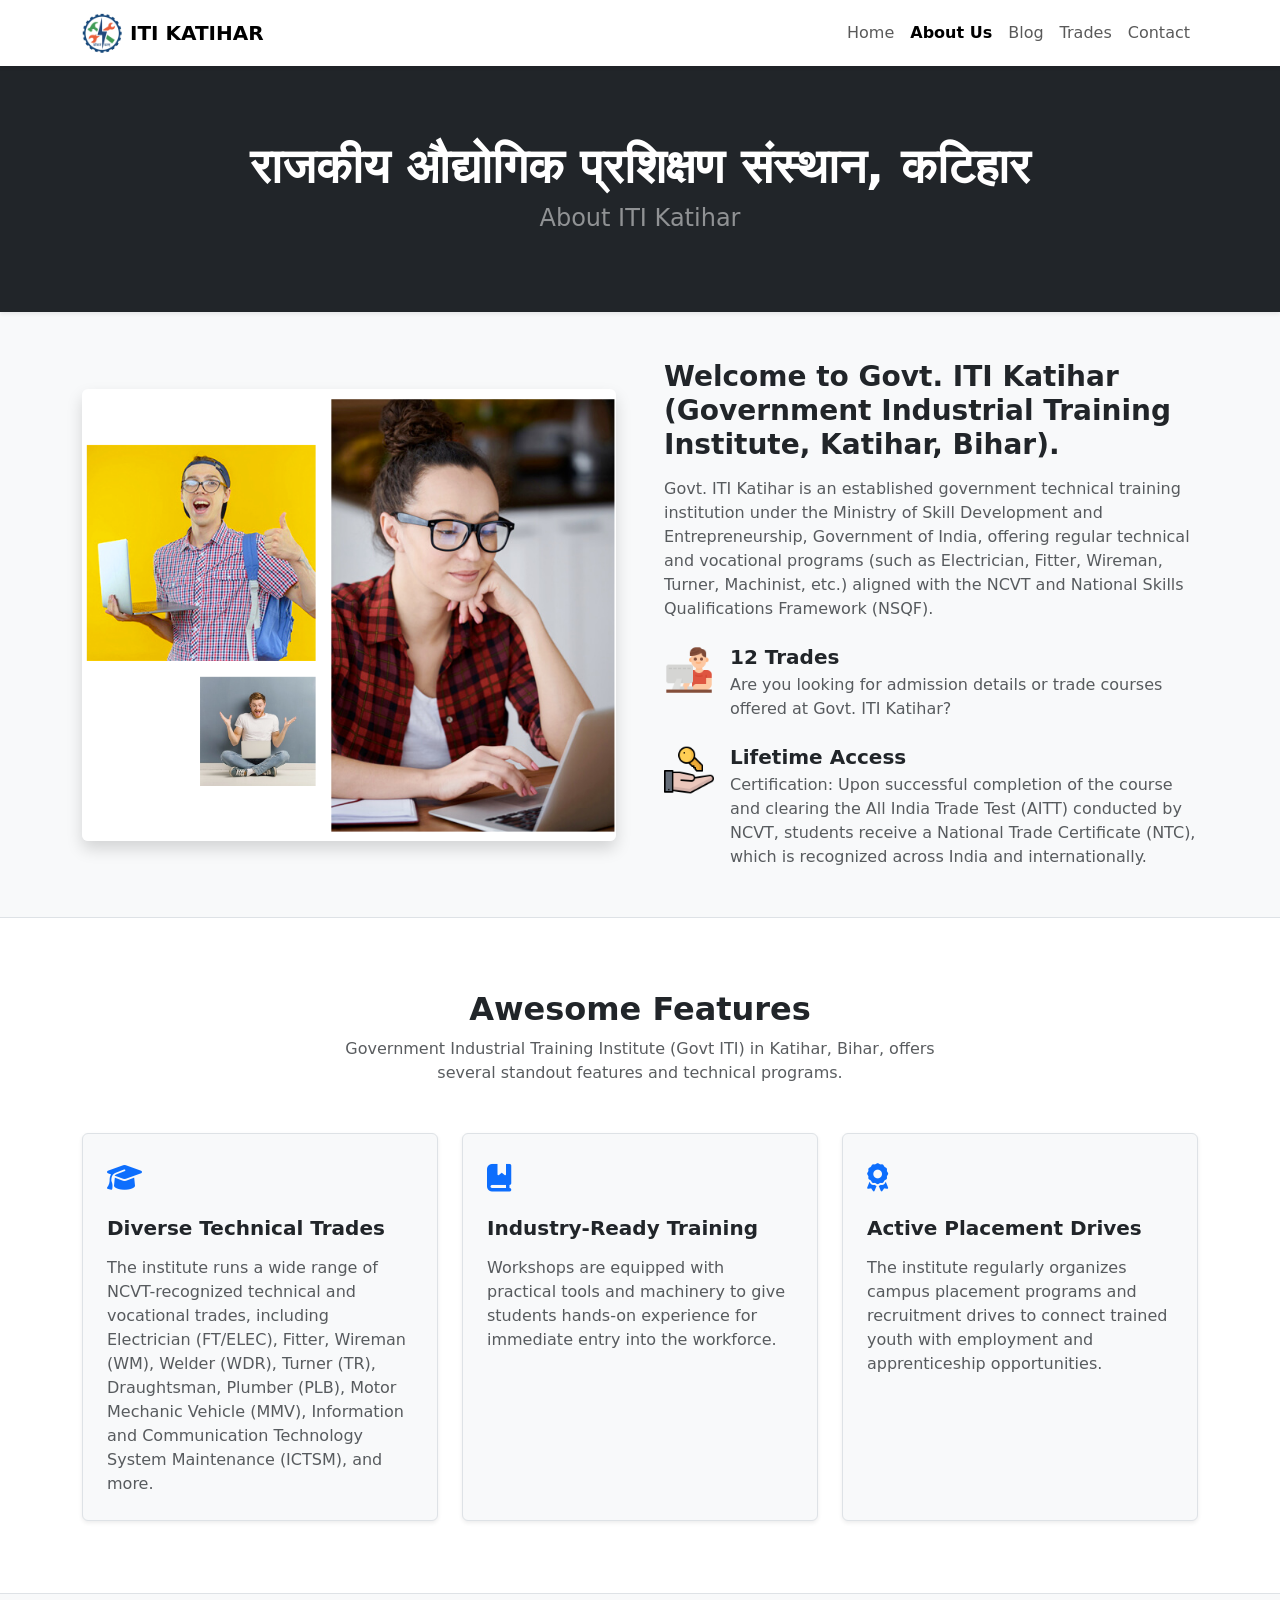
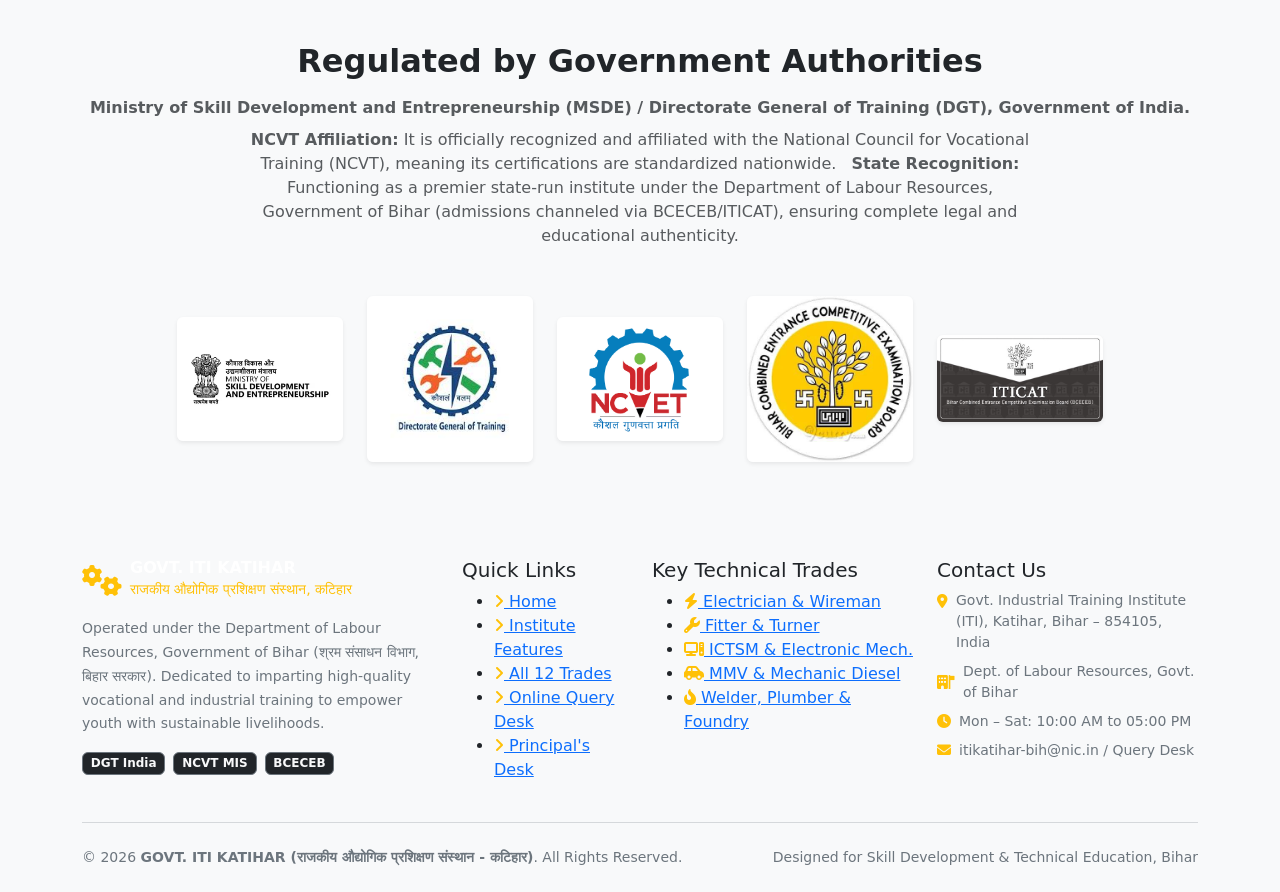
<file: about.html>
<!DOCTYPE html>
<html lang="en">
<head>
    <meta charset="UTF-8">
    <meta name="viewport" content="width=device-width, initial-scale=1.0">
    <title>GOVT. ITI KATIHAR</title>

    <!-- Bootstrap 5 CSS CDN -->
    <link href="https://cdn.jsdelivr.net/npm/bootstrap@5.3.3/dist/css/bootstrap.min.css" rel="stylesheet" integrity="sha384-QWTKZyjpPEjISv5WaRU9OFeRpok6YctnYmDr5pNlyT2bRjXh0JMhjY6hW+ALEwIH" crossorigin="anonymous">

    <!-- Font Awesome CDN link -->
    <link rel="stylesheet" href="https://cdnjs.cloudflare.com/ajax/libs/font-awesome/6.1.1/css/all.min.css" />

    <!-- External Custom CSS (Optional override styles) -->
  
</head>
<body class="bg-light">

    <!-- Navigation start -->
    <nav class="navbar navbar-expand-lg navbar-light bg-white sticky-top shadow-sm">
        <div class="container">
            <a class="navbar-brand d-flex align-items-center" href="index.html">
                <img src="img/logo.jpg" class="logo rounded-circle me-2" alt="Logo" width="40" height="40">
                <span class="fw-bold">ITI KATIHAR</span>
            </a>

            <!-- Mobile menu toggle button -->
            <button class="navbar-toggler border-0" type="button" data-bs-toggle="collapse" data-bs-target="#navbarNav" aria-controls="navbarNav" aria-expanded="false" aria-label="Toggle navigation">
                <span class="navbar-toggler-icon"></span>
            </button>

            <div class="collapse navbar-collapse justify-content-end" id="navbarNav">
                <ul class="navbar-nav align-items-lg-center">
                    <li class="nav-item">
                        <a class="nav-link" href="index.html">Home</a>
                    </li>
                    <li class="nav-item">
                        <a class="nav-link active fw-semibold" href="about.html">About Us</a>
                    </li>
                    <li class="nav-item">
                        <a class="nav-link" href="blog.html">Blog</a>
                    </li>
                    <li class="nav-item">
                        <a class="nav-link" href="courses.html">Trades</a>
                    </li>
                    <li class="nav-item">
                        <a class="nav-link" href="contact.html">Contact</a>
                    </li>
                </ul>
            </div>
        </div>
    </nav>
    <!-- Navigation ends -->


    <!-- Hero section starts from here -->
    <header id="about-home" class="bg-dark text-white text-center py-5 shadow-sm">
        <div class="container py-4">
            <h1 class="display-5 fw-bold mb-2">राजकीय औद्योगिक प्रशिक्षण संस्थान, कटिहार</h1>
            <h2 class="h4 text-white-50 fw-normal">About ITI Katihar</h2>
        </div>
    </header>
    <!-- Hero section ends from here -->


    <!-- About section starts from here -->
    <section id="about-container" class="container py-5">
        <div class="row align-items-center g-5">
            <div class="col-lg-6">
                <div class="about-img text-center">
                    <img src="img/a.png" alt="About ITI Katihar" class="img-fluid rounded shadow">
                </div>
            </div>
            <div class="col-lg-6">
                <div class="about-text">
                    <h2 class="h3 fw-bold mb-3 text-dark">
                        Welcome to Govt. ITI Katihar (Government Industrial Training Institute, Katihar, Bihar).
                    </h2>
                    <p class="text-muted mb-4">
                        Govt. ITI Katihar is an established government technical training institution under the Ministry of Skill Development and Entrepreneurship, Government of India, offering regular technical and vocational programs (such as Electrician, Fitter, Wireman, Turner, Machinist, etc.) aligned with the NCVT and National Skills Qualifications Framework (NSQF).
                    </p>

                    <div class="about-fe d-flex align-items-start mb-4">
                        <img src="img/fe1.png" alt="Feature 1" class="me-3 flex-shrink-0" width="50" height="50">
                        <div class="fe-text">
                            <h5 class="fw-bold mb-1">12 Trades</h5>
                            <p class="text-muted mb-0">
                                Are you looking for admission details or trade courses offered at Govt. ITI Katihar?
                            </p>
                        </div>
                    </div>

                    <div class="about-fe d-flex align-items-start">
                        <img src="img/fe2.png" alt="Feature 2" class="me-3 flex-shrink-0" width="50" height="50">
                        <div class="fe-text">
                            <h5 class="fw-bold mb-1">Lifetime Access</h5>
                            <p class="text-muted mb-0">
                                Certification: Upon successful completion of the course and clearing the All India Trade Test (AITT) conducted by NCVT, students receive a National Trade Certificate (NTC), which is recognized across India and internationally.
                            </p>
                        </div>
                    </div>
                </div>
            </div>
        </div>
    </section>
    <!-- About section ends from here -->


    <!-- Features section starts from here -->
    <section id="features" class="bg-white py-5 border-top border-bottom">
        <div class="container text-center py-4">
            <h2 class="fw-bold mb-2">Awesome Features</h2>
            <p class="text-muted mx-auto mb-5" style="max-width: 600px;">Government Industrial Training Institute (Govt ITI) in Katihar, Bihar, offers several standout features and technical programs.</p>

            <div class="row g-4 text-start">
                <div class="col-md-4">
                    <div class="fea-box p-4 border rounded shadow-sm h-100 bg-light">
                        <div class="text-primary fs-3 mb-3">
                            <i class="fas fa-graduation-cap"></i>
                        </div>
                        <h3 class="h5 fw-bold mb-3">Diverse Technical Trades</h3>
                        <p class="text-muted mb-0">
                            The institute runs a wide range of NCVT-recognized technical and vocational trades, including Electrician (FT/ELEC), Fitter, Wireman (WM), Welder (WDR), Turner (TR), Draughtsman, Plumber (PLB), Motor Mechanic Vehicle (MMV), Information and Communication Technology System Maintenance (ICTSM), and more.
                        </p>
                    </div>
                </div>

                <div class="col-md-4">
                    <div class="fea-box p-4 border rounded shadow-sm h-100 bg-light">
                        <div class="text-primary fs-3 mb-3">
                            <i class="fa-solid fa-book-bookmark"></i>
                        </div>
                        <h3 class="h5 fw-bold mb-3">Industry-Ready Training</h3>
                        <p class="text-muted mb-0">
                            Workshops are equipped with practical tools and machinery to give students hands-on experience for immediate entry into the workforce.
                        </p>
                    </div>
                </div>

                <div class="col-md-4">
                    <div class="fea-box p-4 border rounded shadow-sm h-100 bg-light">
                        <div class="text-primary fs-3 mb-3">
                            <i class="fas fa-award"></i>
                        </div>
                        <h3 class="h5 fw-bold mb-3">Active Placement Drives</h3>
                        <p class="text-muted mb-0">
                            The institute regularly organizes campus placement programs and recruitment drives to connect trained youth with employment and apprenticeship opportunities. 
                        </p>
                    </div>
                </div>
            </div>
        </div>
    </section>
    <!-- Features section ends from here -->


    <!-- Trust section starts from here -->
    <section id="trust" class="container py-5 text-center">
        <h2 class="fw-bold mb-3">Regulated by Government Authorities</h2>
        <p class="text-muted mb-2 fw-semibold">Ministry of Skill Development and Entrepreneurship (MSDE) / Directorate General of Training (DGT), Government of India.</p>
        <p class="text-muted mx-auto mb-5" style="max-width: 800px;">
            <strong>NCVT Affiliation:</strong> It is officially recognized and affiliated with the National Council for Vocational Training (NCVT), meaning its certifications are standardized nationwide. &nbsp; 
            <strong>State Recognition:</strong> Functioning as a premier state-run institute under the Department of Labour Resources, Government of Bihar (admissions channeled via BCECEB/ITICAT), ensuring complete legal and educational authenticity.
        </p>
        <div class="trust-img row justify-content-center align-items-center g-4">
            <div class="col-6 col-md-2"><img src="img/trust (1).avif" alt="Trust Authority 1" class="img-fluid rounded shadow-sm"></div>
            <div class="col-6 col-md-2"><img src="img/trust (2).jpeg" alt="Trust Authority 2" class="img-fluid rounded shadow-sm"></div>
            <div class="col-6 col-md-2"><img src="img/trust (3).jpg" alt="Trust Authority 3" class="img-fluid rounded shadow-sm"></div>
            <div class="col-6 col-md-2"><img src="img/trust (4).jpeg" alt="Trust Authority 4" class="img-fluid rounded shadow-sm"></div>
            <div class="col-6 col-md-2"><img src="img/trust (5).jpg" alt="Trust Authority 5" class="img-fluid rounded shadow-sm"></div>
        </div>
    </section>
    <!-- Trust section ends from here -->


    <!-- Footer section starts from here -->
    <div id="content-footer"></div>
    <!-- Footer section ends from here -->

    <!-- Bootstrap JS Bundle CDN (Includes Popper) -->
    <script src="https://cdn.jsdelivr.net/npm/bootstrap@5.3.3/dist/js/bootstrap.bundle.min.js" integrity="sha384-YvpcrYf0tY3lHB60NNkmXc5s9fDVZLESaAA55NDzOxhy9GkcIdslK1eN7N6jIeHz" crossorigin="anonymous"></script>

    <!-- jQuery CDN link (kept as requested in original setup) -->
    <script src="https://code.jquery.com/jquery-3.6.0.min.js" integrity="sha256-/xUj+3OJU5yExlq6GSYGSHk7tPXikynS7ogEvDej/m4=" crossorigin="anonymous"></script>

    <!-- Footer loader script -->
    <script>
        fetch('footer/footer.html')
            .then(response => response.text())
            .then(data => {
                document.getElementById('content-footer').innerHTML = data;
            })
            .catch(error => console.error('Error loading HTML:', error));
    </script>
</body>
</html>
</file>
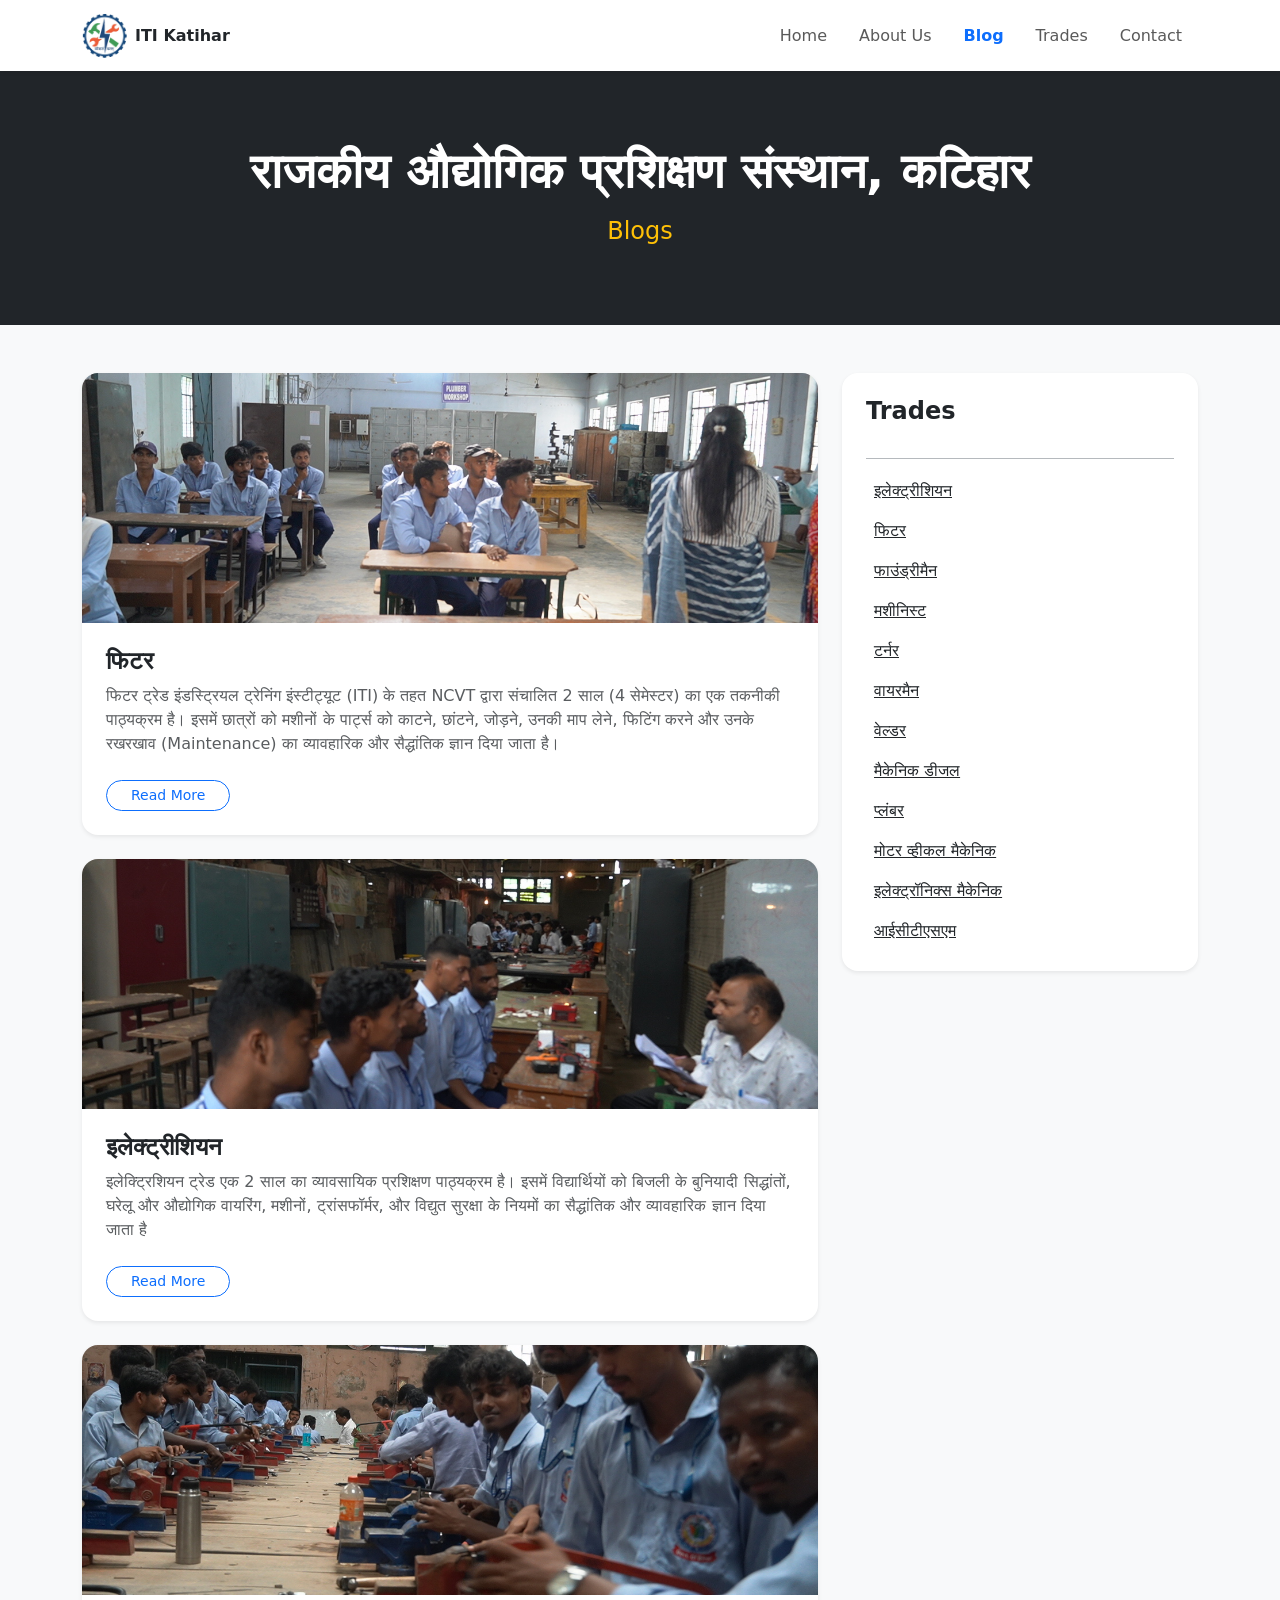
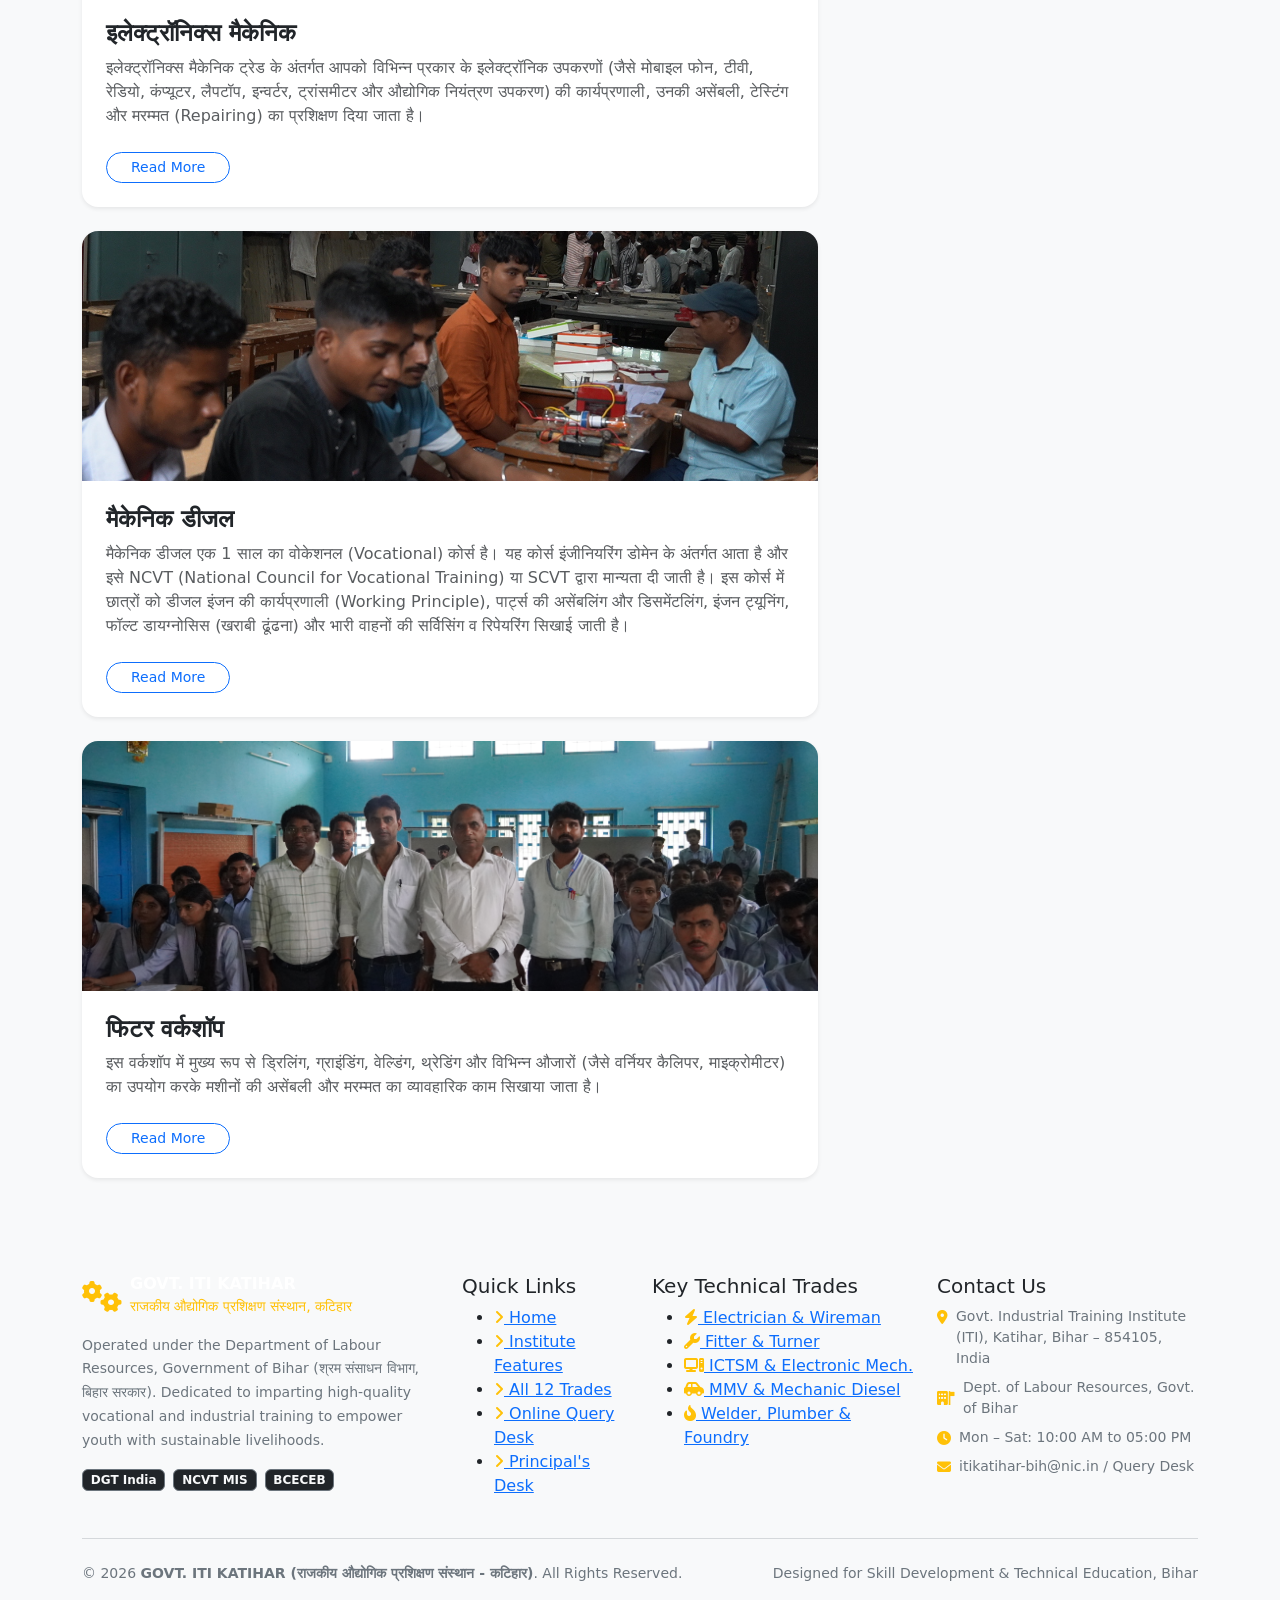
<file: blog.html>
<!DOCTYPE html>
<html lang="en">
<head>
    <meta charset="UTF-8">
    <meta name="viewport" content="width=device-width, initial-scale=1.0">
    <title>Blogs - राजकीय औद्योगिक प्रशिक्षण संस्थान, कटिहार</title>

    <!-- Font Awesome CDN link -->
    <link rel="stylesheet" href="https://cdnjs.cloudflare.com/ajax/libs/font-awesome/6.1.1/css/all.min.css" />

    <!-- Bootstrap 5 CSS CDN -->
    <link href="https://cdn.jsdelivr.net/npm/bootstrap@5.3.3/dist/css/bootstrap.min.css" rel="stylesheet" integrity="sha384-QWTKZyjpPEjISv5WaRU9OFeRpok6YctnYmDr5pNlyT2bRjXh0JMhjY6hW+ALEwIH" crossorigin="anonymous">

    <!-- External Custom CSS (if needed for additional overrides) -->
  
    <!-- jQuery CDN link -->
    <script src="https://code.jquery.com/jquery-3.6.0.min.js" integrity="sha256-/xUj+3OJU5yExlq6GSYGSHk7tPXikynS7ogEvDej/m4=" crossorigin="anonymous"></script>
</head>
<body class="bg-light">

    <!-- Navigation start using Bootstrap Navbar -->
    <nav class="navbar navbar-expand-lg gnavbar-light bg-white shadow-sm sticky-top">
        <div class="container">
            <a class="navbar-brand d-flex align-items-center" href="index.html">
                <img src="img/logo.jpg" class="logo rounded-circle me-2" alt="Logo" width="45" height="45">
                <span class="fw-bold fs-6 text-dark d-none d-sm-inline">ITI Katihar</span>
            </a>

            <!-- Toggler button for mobile view -->
            <button class="navbar-toggler border-0" type="button" data-bs-toggle="collapse" data-bs-target="#navbarNav" aria-controls="navbarNav" aria-expanded="false" aria-label="Toggle navigation">
                <span class="navbar-toggler-icon"></span>
            </button>

            <div class="collapse navbar-collapse justify-content-end" id="navbarNav">
                <ul class="navbar-nav align-items-lg-center">
                    <li class="nav-item">
                        <a class="nav-link px-3" href="index.html">Home</a>
                    </li>
                    <li class="nav-item">
                        <a class="nav-link px-3" href="about.html">About Us</a>
                    </li>
                    <li class="nav-item">
                        <a class="nav-link px-3 active fw-semibold text-primary" href="blog.html">Blog</a>
                    </li>
                    <li class="nav-item">
                        <a class="nav-link px-3" href="courses.html">Trades</a>
                    </li>
                    <li class="nav-item">
                        <a class="nav-link px-3" href="contact.html">Contact</a>
                    </li>
                </ul>
            </div>
        </div>
    </nav>
    <!-- Navigation ends -->


    <!-- Hero section starts from here -->
    <header id="about-home" class="bg-dark text-white text-center py-5 mb-5 shadow-inner">
        <div class="container py-4">
            <h1 class="display-5 fw-bold mb-3">राजकीय औद्योगिक प्रशिक्षण संस्थान, कटिहार</h1>
            <h2 class="h4 text-warning fw-normal">Blogs</h2>
        </div>
    </header>
    <!-- Hero section ends from here -->


    <!-- Blog container starts from here -->
    <div class="container mb-5">
        <div class="row g-4">
            <!-- Main Blog Posts Column -->
            <div class="col-lg-8">
                <div class="blogs d-flex flex-column gap-4">
                    
                    <!-- Post 1 -->
                    <div class="card border-0 shadow-sm rounded-4 overflow-hidden post">
                        <img src="img/Trades Images/C0199T01.JPG" class="card-img-top object-fit-cover" style="height: 250px;" alt="Fitter">
                        <div class="card-body p-4">
                            <h3 class="card-title h4 fw-bold text-dark">फिटर</h3>
                            <p class="card-text text-muted">
                                फिटर ट्रेड इंडस्ट्रियल ट्रेनिंग इंस्टीट्यूट (ITI) के तहत NCVT द्वारा संचालित 2 साल (4 सेमेस्टर) का एक तकनीकी पाठ्यक्रम है। इसमें छात्रों को मशीनों के पार्ट्स को काटने, छांटने, जोड़ने, उनकी माप लेने, फिटिंग करने और उनके रखरखाव (Maintenance) का व्यावहारिक और सैद्धांतिक ज्ञान दिया जाता है।
                            </p>
                            <a href="post.html" class="btn btn-outline-primary btn-sm rounded-pill px-4 mt-2">Read More</a>
                        </div>
                    </div>

                    <!-- Post 2 -->
                    <div class="card border-0 shadow-sm rounded-4 overflow-hidden post">
                        <img src="img/Trades Images/C0286T01.JPG" class="card-img-top object-fit-cover" style="height: 250px;" alt="Electrician">
                        <div class="card-body p-4">
                            <h3 class="card-title h4 fw-bold text-dark">इलेक्ट्रीशियन</h3>
                            <p class="card-text text-muted">
                                इलेक्ट्रिशियन ट्रेड एक 2 साल का व्यावसायिक प्रशिक्षण पाठ्यक्रम है। इसमें विद्यार्थियों को बिजली के बुनियादी सिद्धांतों, घरेलू और औद्योगिक वायरिंग, मशीनों, ट्रांसफॉर्मर, और विद्युत सुरक्षा के नियमों का सैद्धांतिक और व्यावहारिक ज्ञान दिया जाता है
                            </p>
                            <a href="post.html" class="btn btn-outline-primary btn-sm rounded-pill px-4 mt-2">Read More</a>
                        </div>
                    </div>

                    <!-- Post 3 -->
                    <div class="card border-0 shadow-sm rounded-4 overflow-hidden post">
                        <img src="img/Trades Images/C0326T01.JPG" class="card-img-top object-fit-cover" style="height: 250px;" alt="Electronics Mechanic">
                        <div class="card-body p-4">
                            <h3 class="card-title h4 fw-bold text-dark">इलेक्ट्रॉनिक्स मैकेनिक</h3>
                            <p class="card-text text-muted">
                                इलेक्ट्रॉनिक्स मैकेनिक ट्रेड के अंतर्गत आपको विभिन्न प्रकार के इलेक्ट्रॉनिक उपकरणों (जैसे मोबाइल फोन, टीवी, रेडियो, कंप्यूटर, लैपटॉप, इन्वर्टर, ट्रांसमीटर और औद्योगिक नियंत्रण उपकरण) की कार्यप्रणाली, उनकी असेंबली, टेस्टिंग और मरम्मत (Repairing) का प्रशिक्षण दिया जाता है।
                            </p>
                            <a href="post.html" class="btn btn-outline-primary btn-sm rounded-pill px-4 mt-2">Read More</a>
                        </div>
                    </div>

                    <!-- Post 4 -->
                    <div class="card border-0 shadow-sm rounded-4 overflow-hidden post">
                        <img src="img/Trades Images/C0331T01.JPG" class="card-img-top object-fit-cover" style="height: 250px;" alt="Mechanic Diesel">
                        <div class="card-body p-4">
                            <h3 class="card-title h4 fw-bold text-dark">मैकेनिक डीजल</h3>
                            <p class="card-text text-muted">
                                मैकेनिक डीजल एक 1 साल का वोकेशनल (Vocational) कोर्स है। यह कोर्स इंजीनियरिंग डोमेन के अंतर्गत आता है और इसे NCVT (National Council for Vocational Training) या SCVT द्वारा मान्यता दी जाती है।
इस कोर्स में छात्रों को डीजल इंजन की कार्यप्रणाली (Working Principle), पार्ट्स की असेंबलिंग और डिसमेंटलिंग, इंजन ट्यूनिंग, फॉल्ट डायग्नोसिस (खराबी ढूंढना) और भारी वाहनों की सर्विसिंग व रिपेयरिंग सिखाई जाती है।
                            </p>
                            <a href="post.html" class="btn btn-outline-primary btn-sm rounded-pill px-4 mt-2">Read More</a>
                        </div>
                    </div>

                    <!-- Post 5 -->
                    <div class="card border-0 shadow-sm rounded-4 overflow-hidden post">
                        <img src="img/Trades Images/DSC06402.JPG" class="card-img-top object-fit-cover" style="height: 250px;" alt="Fitter Workshop">
                        <div class="card-body p-4">
                            <h3 class="card-title h4 fw-bold text-dark">फिटर वर्कशॉप</h3>
                            <p class="card-text text-muted">
                                इस वर्कशॉप में मुख्य रूप से ड्रिलिंग, ग्राइंडिंग, वेल्डिंग, थ्रेडिंग और विभिन्न औजारों (जैसे वर्नियर कैलिपर, माइक्रोमीटर) का उपयोग करके मशीनों की असेंबली और मरम्मत का व्यावहारिक काम सिखाया जाता है।
                            </p>
                            <a href="post.html" class="btn btn-outline-primary btn-sm rounded-pill px-4 mt-2">Read More</a>
                        </div>
                    </div>

                </div>
            </div>

            <!-- Sidebar Trades Category Column -->
            <div class="col-lg-4">
                <div class="card border-0 shadow-sm rounded-4 p-4 cate bg-white sticky-top" style="top: 90px;">
                    <h2 class="h4 fw-bold text-dark mb-3">Trades</h2>
                    <hr class="text-secondary opacity-50 mb-3">
                    <div class="d-flex flex-column gap-2">
                        <a href="#" class="text-decoration-text text-dark py-1 px-2 rounded hover-bg">इलेक्ट्रीशियन</a>
                        <a href="#" class="text-decoration-text text-dark py-1 px-2 rounded hover-bg">फिटर</a>
                        <a href="#" class="text-decoration-text text-dark py-1 px-2 rounded hover-bg">फाउंड्रीमैन</a>
                        <a href="#" class="text-decoration-text text-dark py-1 px-2 rounded hover-bg">मशीनिस्ट</a>
                        <a href="#" class="text-decoration-text text-dark py-1 px-2 rounded hover-bg">टर्नर</a>
                        <a href="#" class="text-decoration-text text-dark py-1 px-2 rounded hover-bg">वायरमैन</a>
                        <a href="#" class="text-decoration-text text-dark py-1 px-2 rounded hover-bg">वेल्डर</a>
                        <a href="#" class="text-decoration-text text-dark py-1 px-2 rounded hover-bg">मैकेनिक डीजल</a>
                        <a href="#" class="text-decoration-text text-dark py-1 px-2 rounded hover-bg">प्लंबर</a>
                        <a href="#" class="text-decoration-text text-dark py-1 px-2 rounded hover-bg">मोटर व्हीकल मैकेनिक</a>
                        <a href="#" class="text-decoration-text text-dark py-1 px-2 rounded hover-bg">इलेक्ट्रॉनिक्स मैकेनिक</a>
                        <a href="#" class="text-decoration-text text-dark py-1 px-2 rounded hover-bg">आईसीटीएसएम</a>
                    </div>
                </div>
            </div>
        </div>
    </div>
    <!-- Blog container ends from here -->


    <!-- Footer section starts from here -->
    <div id="content-footer"></div>
    <!-- Footer section ends from here -->

    <!-- Bootstrap 5 JS Bundle CDN (includes Popper) -->
    <script src="https://cdn.jsdelivr.net/npm/bootstrap@5.3.3/dist/js/bootstrap.bundle.min.js" integrity="sha384-YvpcrYf0tY3lHB60NNkmXc5S9fDVZLESaAA55NDzOxhy9GkcIdslK1eN7N6jIeHz" crossorigin="anonymous"></script>

    <!-- Footer dynamic fetch script -->
    <script>
         fetch('footer/footer.html')
            .then(response => response.text())
            .then(data => {
                document.getElementById('content-footer').innerHTML = data;
            })
            .catch(error => console.error('Error loading HTML:', error));
    </script>
</body>
</html>
</file>
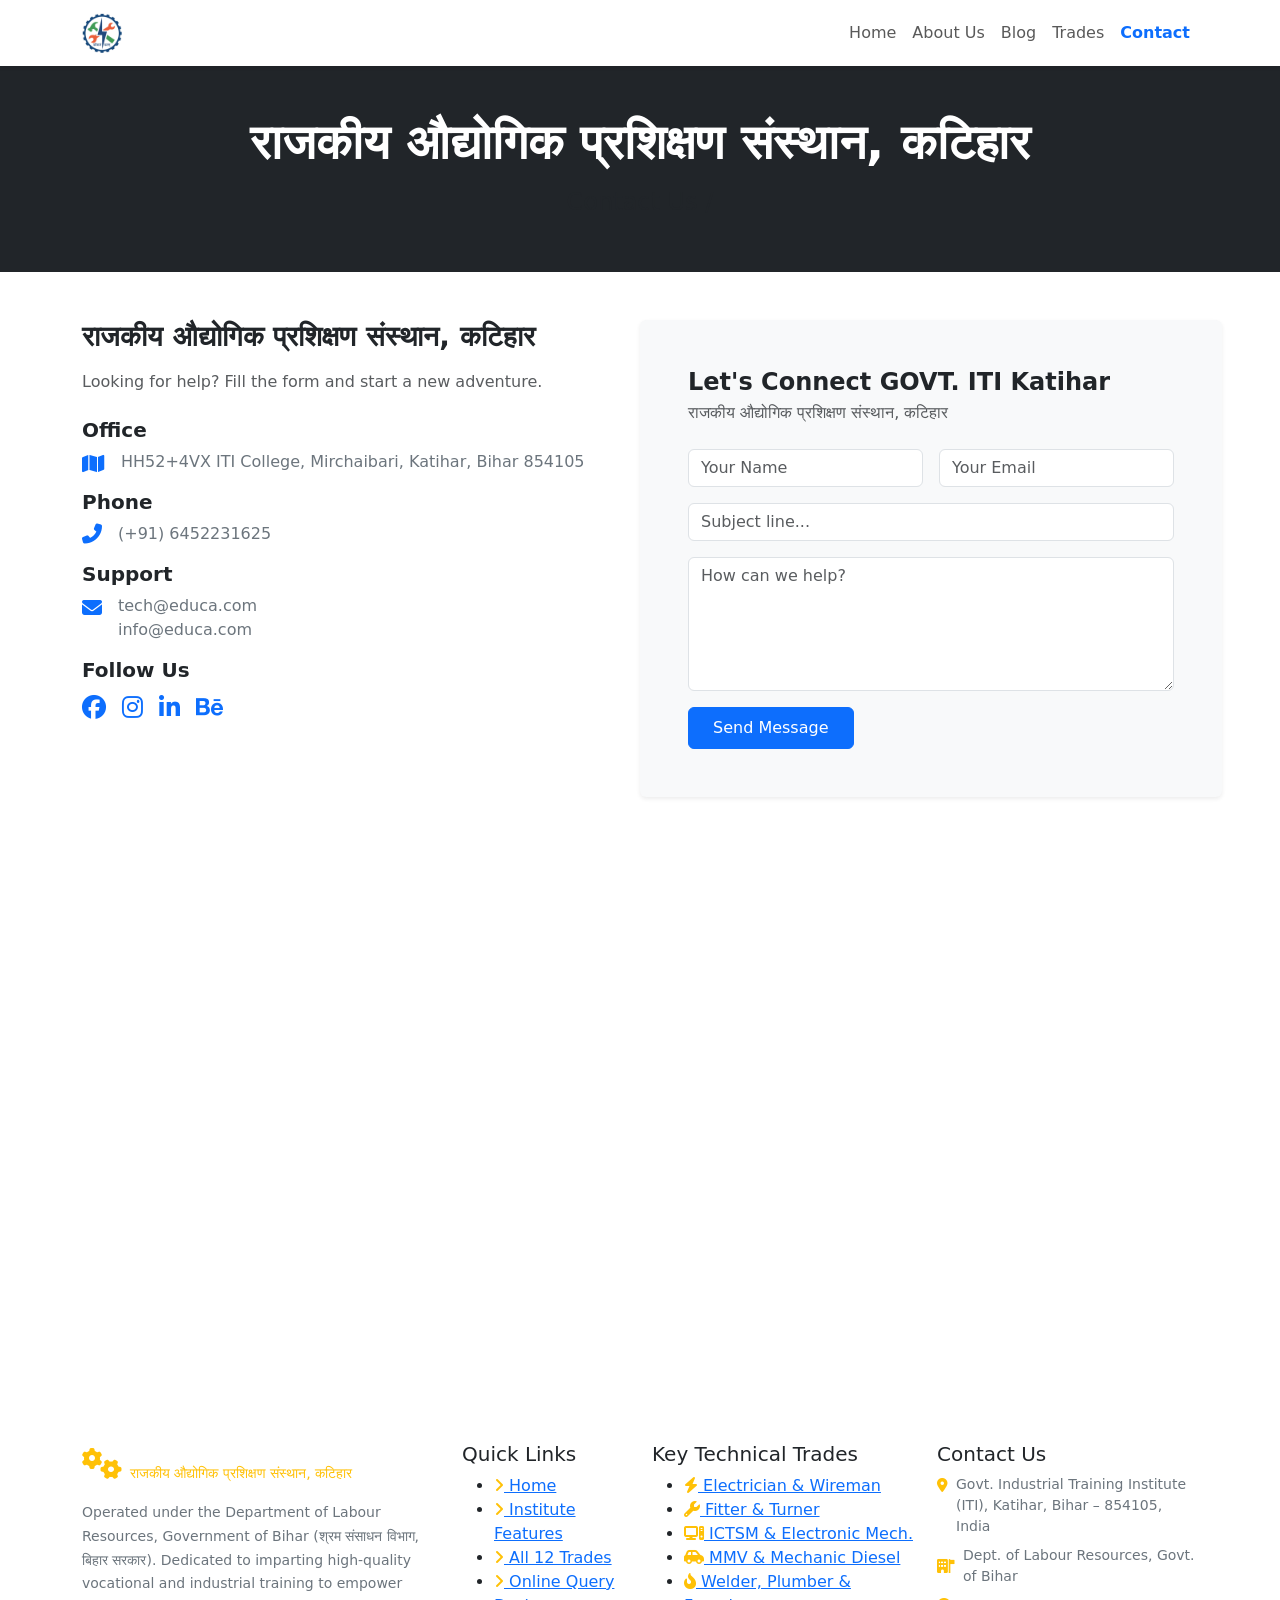
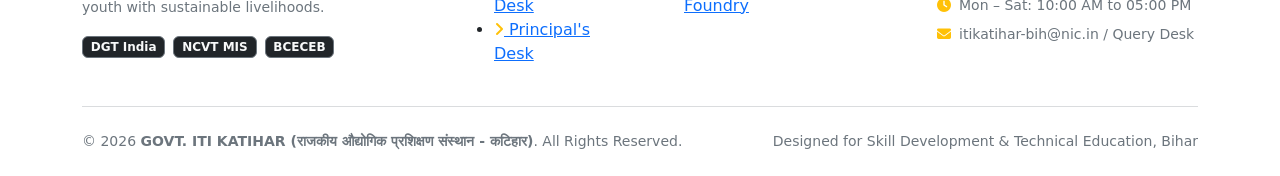
<file: contact.html>
<!DOCTYPE html>
<html lang="en">
<head>
    <meta charset="UTF-8">
    <meta name="viewport" content="width=device-width, initial-scale=1.0">
    <title>Contact Us - राजकीय औद्योगिक प्रशिक्षण संस्थान, कटिहार</title>

    <!-- Bootstrap 5 CSS CDN link -->
    <link href="https://cdn.jsdelivr.net/npm/bootstrap@5.3.3/dist/css/bootstrap.min.css" rel="stylesheet" integrity="sha384-QWTKZyjpPEjISv5WaRU9OFeRpok6YctnYmDr5pNlyT2bRjXh0JMhjY6hW+ALEwIH" crossorigin="anonymous">

    <!-- Font Awesome CDN link -->
    <link rel="stylesheet" href="https://cdnjs.cloudflare.com/ajax/libs/font-awesome/6.1.1/css/all.min.css" />

   
    <!-- jQuery CDN link -->
    <script src="https://code.jquery.com/jquery-3.6.0.min.js" integrity="sha256-/xUj+3OJU5yExlq6GSYGSHk7tPXikynS7ogEvDej/m4=" crossorigin="anonymous"></script>
</head>
<body>

    <!-- Navigation start (Bootstrap Navbar) -->
    <nav class="navbar navbar-expand-lg navbar-light bg-white shadow-sm sticky-top">
        <div class="container">
            <a class="navbar-brand" href="index.html">
                <img src="img/logo.jpg" class="logo" alt="Logo" height="40">
            </a>
            
            <button class="navbar-toggler border-0" type="button" data-bs-toggle="collapse" data-bs-target="#navbarNav" aria-controls="navbarNav" aria-expanded="false" aria-label="Toggle navigation">
                <span class="navbar-toggler-icon"></span>
            </button>

            <div class="collapse navbar-collapse justify-content-end" id="navbarNav">
                <ul class="navbar-nav align-items-lg-center">
                    <li class="nav-item"><a class="nav-link" href="index.html">Home</a></li>
                    <li class="nav-item"><a class="nav-link" href="about.html">About Us</a></li>
                    <li class="nav-item"><a class="nav-link" href="blog.html">Blog</a></li>
                    <li class="nav-item"><a class="nav-link" href="courses.html">Trades</a></li>
                    <li class="nav-item"><a class="nav-link active fw-bold text-primary" href="contact.html">Contact</a></li>
                </ul>
            </div>
        </div>
    </nav>
    <!-- Navigation ends -->


    <!-- Hero section starts from here -->
    <section id="about-home" class="py-5 bg-dark text-white text-center">
        <div class="container">
            <h1 class="display-5 fw-bold mb-3">राजकीय औद्योगिक प्रशिक्षण संस्थान, कटिहार</h1>
            <h2 class="h4 text-muted">Contact Us /</h2>
        </div>
    </section>
    <!-- Hero section ends from here -->


    <!-- Contact Section -->
    <section id="contact" class="py-5">
        <div class="container">
            <div class="row g-5">
                <!-- Contact Details Column -->
                <div class="col-lg-6 getin">
                    <h2 class="h3 fw-bold mb-3">राजकीय औद्योगिक प्रशिक्षण संस्थान, कटिहार</h2>
                    <p class="text-muted mb-4">Looking for help? Fill the form and start a new adventure.</p>

                    <div class="getin-details">
                        <h3 class="h5 fw-semibold text-dark">Office</h3>
                        <div class="d-flex align-items-start mb-3">
                            <i class="fa-solid fa-map get text-primary mt-1 me-3 fs-5"></i>
                            <p class="mb-0 text-secondary">HH52+4VX ITI College, Mirchaibari, Katihar, Bihar 854105</p>
                        </div>

                        <h3 class="h5 fw-semibold text-dark">Phone</h3>
                        <div class="d-flex align-items-center mb-3">
                            <i class="fas fa-phone-alt get text-primary me-3 fs-5"></i>
                            <p class="mb-0 text-secondary">(+91) 6452231625</p>
                        </div>

                        <h3 class="h5 fw-semibold text-dark">Support</h3>
                        <div class="d-flex align-items-start mb-3">
                            <i class="fa-solid fa-envelope get text-primary mt-1 me-3 fs-5"></i>
                            <p class="mb-0 text-secondary">tech@educa.com <br> info@educa.com</p>
                        </div>

                        <h3 class="h5 fw-semibold text-dark">Follow Us</h3>
                        <div class="pro-links d-flex gap-3 fs-4 text-primary">
                            <a href="#" class="text-decoration-none"><i class="fab fa-facebook"></i></a>
                            <a href="#" class="text-decoration-none"><i class="fab fa-instagram"></i></a>
                            <a href="#" class="text-decoration-none"><i class="fab fa-linkedin-in"></i></a>
                            <a href="#" class="text-decoration-none"><i class="fab fa-behance"></i></a>
                        </div>
                    </div>
                </div>

                <!-- Contact Form Column -->
                <div class="col-lg-6 form bg-light p-4 p-md-5 rounded shadow-sm">
                    <h4 class="fw-bold mb-1">Let's Connect GOVT. ITI Katihar</h4>
                    <p class="text-muted mb-4">राजकीय औद्योगिक प्रशिक्षण संस्थान, कटिहार</p>
                    
                    <form>
                        <div class="row g-3 mb-3">
                            <div class="col-md-6">
                                <input type="text" class="form-control" placeholder="Your Name" required>
                            </div>
                            <div class="col-md-6">
                                <input type="email" class="form-control" placeholder="Your Email" required>
                            </div>
                        </div>
                        <div class="mb-3">
                            <input type="text" class="form-control" placeholder="Subject line...">
                        </div>
                        <div class="mb-3">
                            <textarea class="form-control" rows="5" placeholder="How can we help?"></textarea>
                        </div>
                        <div>
                            <button type="submit" class="btn btn-primary px-4 py-2">Send Message</button>
                        </div>
                    </form>
                </div>
            </div>
        </div>
    </section>


    <!-- Map Section -->
    <section id="map" class="py-0">
        <div class="ratio ratio-21x9">
            <iframe src="https://www.google.com/maps/embed?pb=!1m18!1m12!1m3!1d30711686.029386617!2d64.41853642919325!3d20.009139591170264!2m3!1f0!2f0!3f0!3m2!1i1024!2i768!4f13.1!3m3!1m2!1s0x30635ff06b92b791%3A0xd78c4fa1854213a6!2sIndia!5e0!3m2!1sen!2sin!4v1652012148253!5m2!1sen!2sin" style="border:0;" allowfullscreen="" loading="lazy" referrerpolicy="no-referrer-when-downgrade"></iframe>
        </div>
    </section>


    <!-- Footer section starts from here -->
    <div id="content-footer"></div>
    <!-- Footer section ends from here -->

    <!-- Bootstrap JS Bundle with Popper -->
    <script src="https://cdn.jsdelivr.net/npm/bootstrap@5.3.3/dist/js/bootstrap.bundle.min.js" integrity="sha384-YvpcrYf0tY3lHB60NNkmXc5u9F7DLjIVeRx-Y2hvK35L8LB7r6e3xJ5i47gJ7A" crossorigin="anonymous"></script>

    <script>
        // Footer loader script via fetch
        fetch('footer/footer.html')
            .then(response => response.text())
            .then(data => {
                document.getElementById('content-footer').innerHTML = data;
            })
            .catch(error => console.error('Error loading HTML:', error));
    </script>
</body>
</html>
</file>
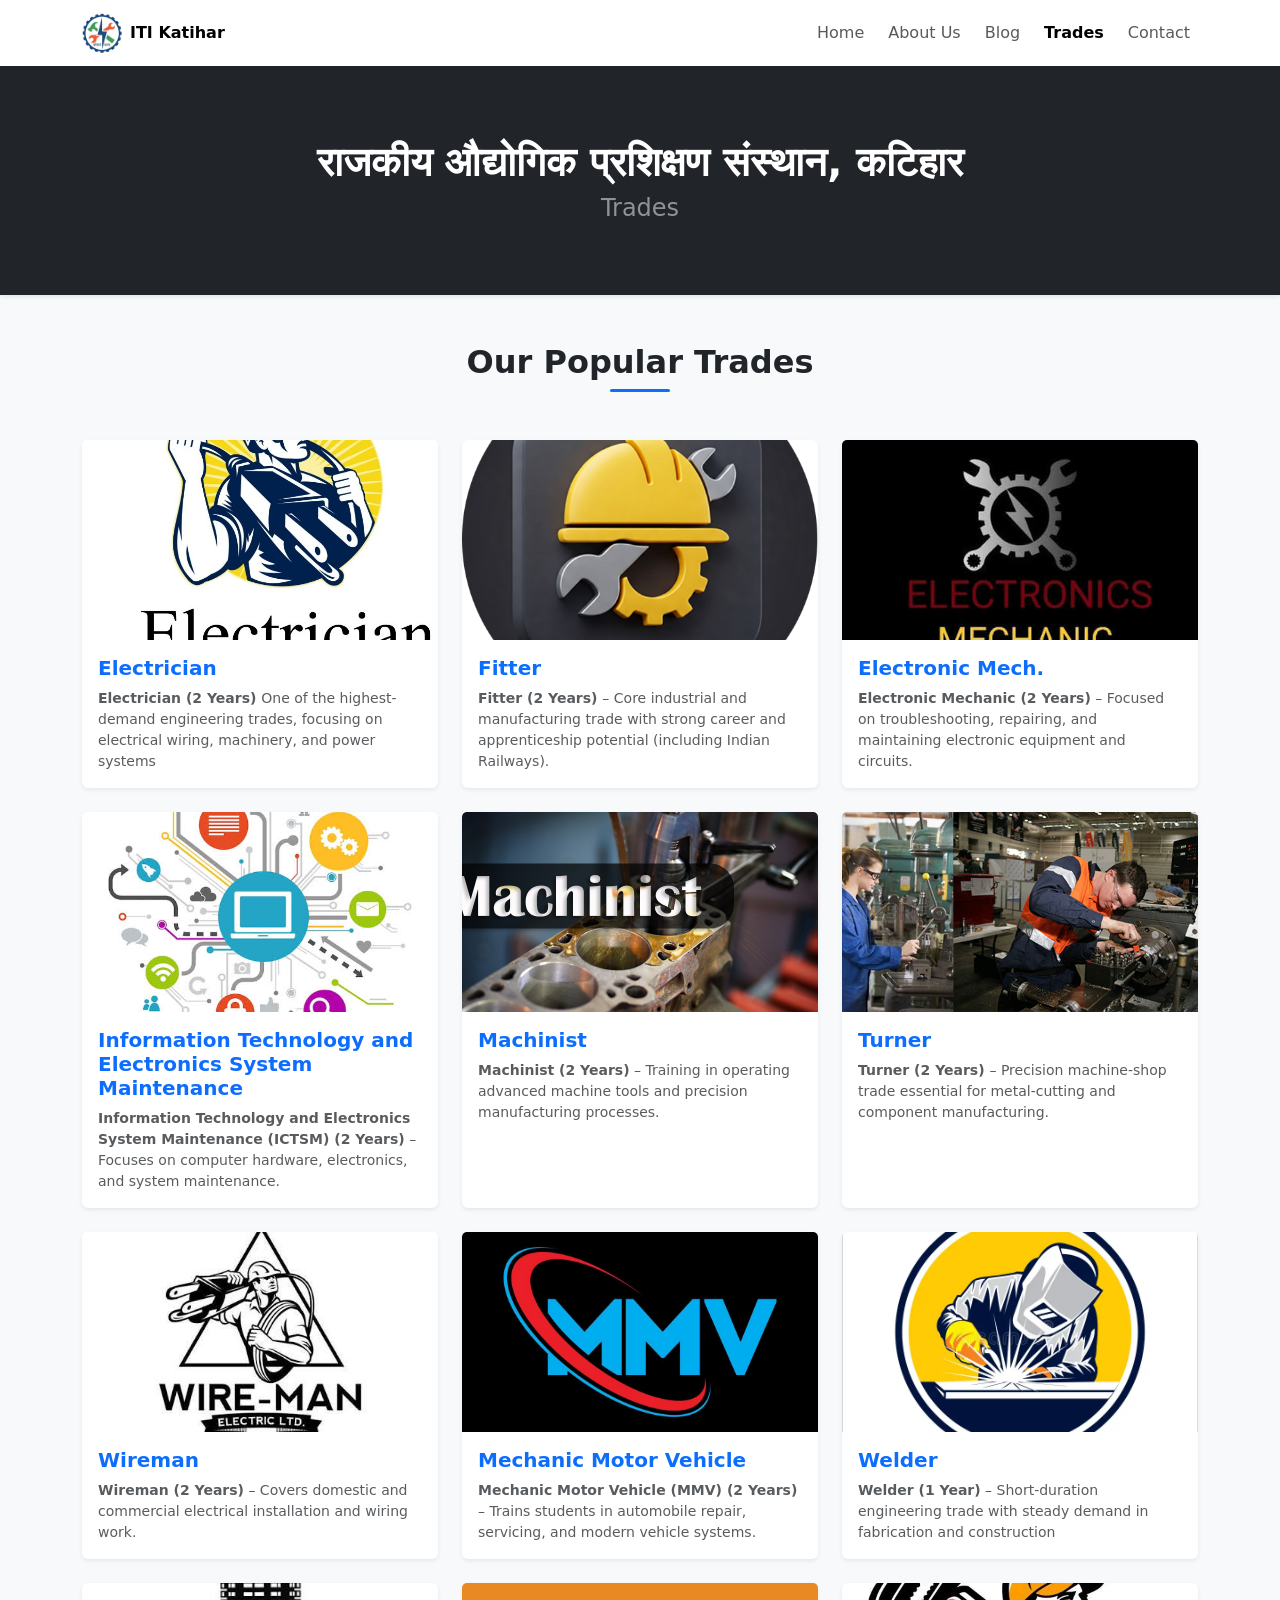
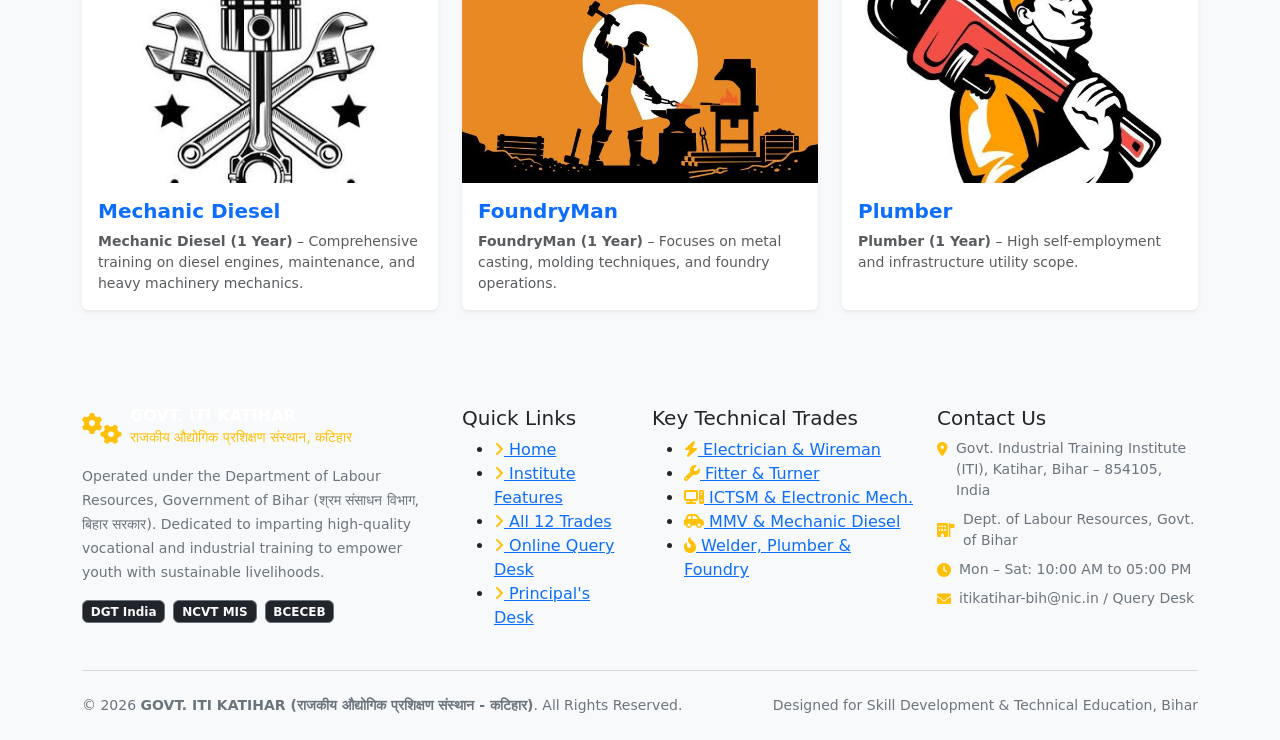
<file: courses.html>
<!DOCTYPE html>
<html lang="en">
<head>
    <meta charset="UTF-8">
    <meta name="viewport" content="width=device-width, initial-scale=1.0">
    <title>Trades - राजकीय औद्योगिक प्रशिक्षण संस्थान, कटिहार</title>

    <!-- Bootstrap 5 CSS CDN -->
    <link href="https://cdn.jsdelivr.net/npm/bootstrap@5.3.3/dist/css/bootstrap.min.css" rel="stylesheet" integrity="sha384-QWTKZyjpPEjISv5WaRU9OFeRpok6YctnYmDr5pNlyT2bRjXh0JMhjY6hW+ALEwIH" crossorigin="anonymous">

    <!-- Font Awesome CDN link -->
    <link rel="stylesheet" href="https://cdnjs.cloudflare.com/ajax/libs/font-awesome/6.1.1/css/all.min.css" />

    <!-- Custom CSS (if required for extra fine-tuning) -->
    <!-- <link rel="stylesheet" href="style.css"> -->
</head>
<body class="bg-light">

    <!-- Navigation start -->
    <nav class="navbar navbar-expand-lg navbar-light bg-white sticky-top shadow-sm">
        <div class="container">
            <!-- Brand / Logo -->
            <a class="navbar-brand d-flex align-items-center" href="index.html">
                <img src="img/logo.jpg" alt="Logo" width="40" height="40" class="rounded-circle me-2 object-fit-cover">
                <span class="fw-semibold fs-6">ITI Katihar</span>
            </a>

            <!-- Mobile Toggle Button -->
            <button class="navbar-toggler border-0" type="button" data-bs-toggle="collapse" data-bs-target="#navbarNav" aria-controls="navbarNav" aria-expanded="false" aria-label="Toggle navigation">
                <span class="navbar-toggler-icon"></span>
            </button>

            <!-- Navigation Links -->
            <div class="collapse navbar-collapse justify-content-end" id="navbarNav">
                <ul class="navbar-nav align-items-lg-center gap-lg-2">
                    <li class="nav-item"><a class="nav-link" href="index.html">Home</a></li>
                    <li class="nav-item"><a class="nav-link" href="about.html">About Us</a></li>
                    <li class="nav-item"><a class="nav-link" href="blog.html">Blog</a></li>
                    <li class="nav-item"><a class="nav-link active fw-bold" href="courses.html">Trades</a></li>
                    <li class="nav-item"><a class="nav-link" href="contact.html">Contact</a></li>
                </ul>
            </div>
        </div>
    </nav>
    <!-- Navigation ends -->

    <!-- Hero section starts from here -->
    <header class="bg-dark text-white text-center py-5 shadow-sm">
        <div class="container py-4">
            <h1 class="display-6 fw-bold mb-2">राजकीय औद्योगिक प्रशिक्षण संस्थान, कटिहार</h1>
            <h2 class="h4 fw-light text-white-50 mb-0">Trades</h2>
        </div>
    </header>
    <!-- Hero section ends from here -->

    <!-- Courses section starts from here -->
    <main class="container my-5">
        <div class="text-center mb-5">
            <h2 class="fw-bold text-dark">Our Popular Trades</h2>
            <div class="mx-auto bg-primary rounded" style="width: 60px; height: 3px;"></div>
        </div>

        <div class="row g-4">
            <!-- Electrician -->
            <div class="col-12 col-md-6 col-lg-4">
                <div class="card h-100 shadow-sm border-0 cursor-pointer transition-hover" onclick="window.location.href='course-inner.html'" role="button" style="cursor: pointer;">
                    <img src="img/c1.jpg" class="card-img-top object-fit-cover" style="height: 200px;" alt="Electrician">
                    <div class="card-body d-flex flex-column">
                        <h5 class="card-title fw-bold text-primary">Electrician</h5>
                        <p class="card-text text-muted small flex-grow-1"><b>Electrician (2 Years) </b>One of the highest-demand engineering trades, focusing on electrical wiring, machinery, and power systems</p>
                    </div>
                </div>
            </div>

            <!-- Fitter -->
            <div class="col-12 col-md-6 col-lg-4">
                <div class="card h-100 shadow-sm border-0">
                    <img src="img/c2.png" class="card-img-top object-fit-cover" style="height: 200px;" alt="Fitter">
                    <div class="card-body d-flex flex-column">
                        <h5 class="card-title fw-bold text-primary">Fitter</h5>
                        <p class="card-text text-muted small flex-grow-1"><b>Fitter (2 Years) </b>– Core industrial and manufacturing trade with strong career and apprenticeship potential (including Indian Railways).</p>
                    </div>
                </div>
            </div>

            <!-- Electronic Mech. -->
            <div class="col-12 col-md-6 col-lg-4">
                <div class="card h-100 shadow-sm border-0">
                    <img src="img/c3.jpeg" class="card-img-top object-fit-cover" style="height: 200px;" alt="Electronic Mechanic">
                    <div class="card-body d-flex flex-column">
                        <h5 class="card-title fw-bold text-primary">Electronic Mech.</h5>
                        <p class="card-text text-muted small flex-grow-1"><b>Electronic Mechanic (2 Years)</b> – Focused on troubleshooting, repairing, and maintaining electronic equipment and circuits.</p>
                    </div>
                </div>
            </div>

            <!-- IT & Electronics System Maintenance -->
            <div class="col-12 col-md-6 col-lg-4">
                <div class="card h-100 shadow-sm border-0">
                    <img src="img/c4.jpeg" class="card-img-top object-fit-cover" style="height: 200px;" alt="ICTSM">
                    <div class="card-body d-flex flex-column">
                        <h5 class="card-title fw-bold text-primary">Information Technology and Electronics System Maintenance</h5>
                        <p class="card-text text-muted small flex-grow-1"><b>Information Technology and Electronics System Maintenance (ICTSM) (2 Years)</b> – Focuses on computer hardware, electronics, and system maintenance.</p>
                    </div>
                </div>
            </div>

            <!-- Machinist -->
            <div class="col-12 col-md-6 col-lg-4">
                <div class="card h-100 shadow-sm border-0">
                    <img src="img/c5.jpg" class="card-img-top object-fit-cover" style="height: 200px;" alt="Machinist">
                    <div class="card-body d-flex flex-column">
                        <h5 class="card-title fw-bold text-primary">Machinist</h5>
                        <p class="card-text text-muted small flex-grow-1"><b>Machinist (2 Years)</b> – Training in operating advanced machine tools and precision manufacturing processes.</p>
                    </div>
                </div>
            </div>

            <!-- Turner -->
            <div class="col-12 col-md-6 col-lg-4">
                <div class="card h-100 shadow-sm border-0">
                    <img src="img/c6.jpg" class="card-img-top object-fit-cover" style="height: 200px;" alt="Turner">
                    <div class="card-body d-flex flex-column">
                        <h5 class="card-title fw-bold text-primary">Turner</h5>
                        <p class="card-text text-muted small flex-grow-1"><b>Turner (2 Years) </b>– Precision machine-shop trade essential for metal-cutting and component manufacturing.</p>
                    </div>
                </div>
            </div>

            <!-- Wireman -->
            <div class="col-12 col-md-6 col-lg-4">
                <div class="card h-100 shadow-sm border-0">
                    <img src="img/c7.jpeg" class="card-img-top object-fit-cover" style="height: 200px;" alt="Wireman">
                    <div class="card-body d-flex flex-column">
                        <h5 class="card-title fw-bold text-primary">Wireman</h5>
                        <p class="card-text text-muted small flex-grow-1"><b>Wireman (2 Years)</b> – Covers domestic and commercial electrical installation and wiring work.</p>
                    </div>
                </div>
            </div>

            <!-- Mechanic Motor Vehicle -->
            <div class="col-12 col-md-6 col-lg-4">
                <div class="card h-100 shadow-sm border-0">
                    <img src="img/c8.jpg" class="card-img-top object-fit-cover" style="height: 200px;" alt="Mechanic Motor Vehicle">
                    <div class="card-body d-flex flex-column">
                        <h5 class="card-title fw-bold text-primary">Mechanic Motor Vehicle</h5>
                        <p class="card-text text-muted small flex-grow-1"><b>Mechanic Motor Vehicle (MMV) (2 Years) </b>– Trains students in automobile repair, servicing, and modern vehicle systems.</p>
                    </div>
                </div>
            </div>

            <!-- Welder -->
            <div class="col-12 col-md-6 col-lg-4">
                <div class="card h-100 shadow-sm border-0">
                    <img src="img/c9.webp" class="card-img-top object-fit-cover" style="height: 200px;" alt="Welder">
                    <div class="card-body d-flex flex-column">
                        <h5 class="card-title fw-bold text-primary">Welder</h5>
                        <p class="card-text text-muted small flex-grow-1"><b>Welder (1 Year)</b> – Short-duration engineering trade with steady demand in fabrication and construction</p>
                    </div>
                </div>
            </div>

            <!-- Mechanic Diesel -->
            <div class="col-12 col-md-6 col-lg-4">
                <div class="card h-100 shadow-sm border-0">
                    <img src="img/c10.jpeg" class="card-img-top object-fit-cover" style="height: 200px;" alt="Mechanic Diesel">
                    <div class="card-body d-flex flex-column">
                        <h5 class="card-title fw-bold text-primary">Mechanic Diesel</h5>
                        <p class="card-text text-muted small flex-grow-1"><b>Mechanic Diesel (1 Year)</b> – Comprehensive training on diesel engines, maintenance, and heavy machinery mechanics.</p>
                    </div>
                </div>
            </div>

            <!-- FoundryMan -->
            <div class="col-12 col-md-6 col-lg-4">
                <div class="card h-100 shadow-sm border-0">
                    <img src="img/c11.jpg" class="card-img-top object-fit-cover" style="height: 200px;" alt="FoundryMan">
                    <div class="card-body d-flex flex-column">
                        <h5 class="card-title fw-bold text-primary">FoundryMan</h5>
                        <p class="card-text text-muted small flex-grow-1"><b>FoundryMan (1 Year)</b> – Focuses on metal casting, molding techniques, and foundry operations.</p>
                    </div>
                </div>
            </div>

            <!-- Plumber -->
            <div class="col-12 col-md-6 col-lg-4">
                <div class="card h-100 shadow-sm border-0">
                    <img src="img/c12.jpeg" class="card-img-top object-fit-cover" style="height: 200px;" alt="Plumber">
                    <div class="card-body d-flex flex-column">
                        <h5 class="card-title fw-bold text-primary">Plumber</h5>
                        <p class="card-text text-muted small flex-grow-1"><b>Plumber (1 Year)</b> – High self-employment and infrastructure utility scope.</p>
                    </div>
                </div>
            </div>
        </div>
    </main>
    <!-- Courses section ends from here -->

    <!-- Footer section starts from here -->
    <div id="content-footer"></div>
    <!-- Footer section ends from here -->

    <!-- Bootstrap JS Bundle CDN (Includes Popper) -->
    <script src="https://cdn.jsdelivr.net/npm/bootstrap@5.3.3/dist/js/bootstrap.bundle.min.js" integrity="sha384-YvpcrYf0tY3lHB60NNkmXc5s9fDVZLESaAA55NDzOxhy9GkcIdslK1eN7N6jIeHz" crossorigin="anonymous"></script>

    <!-- Footer Dynamic Loader Script -->
    <script>
         fetch('footer/footer.html')
            .then(response => response.text())
            .then(data => {
                document.getElementById('content-footer').innerHTML = data;
            })
            .catch(error => console.error('Error loading HTML:', error));
    </script>
</body>
</html>
</file>
